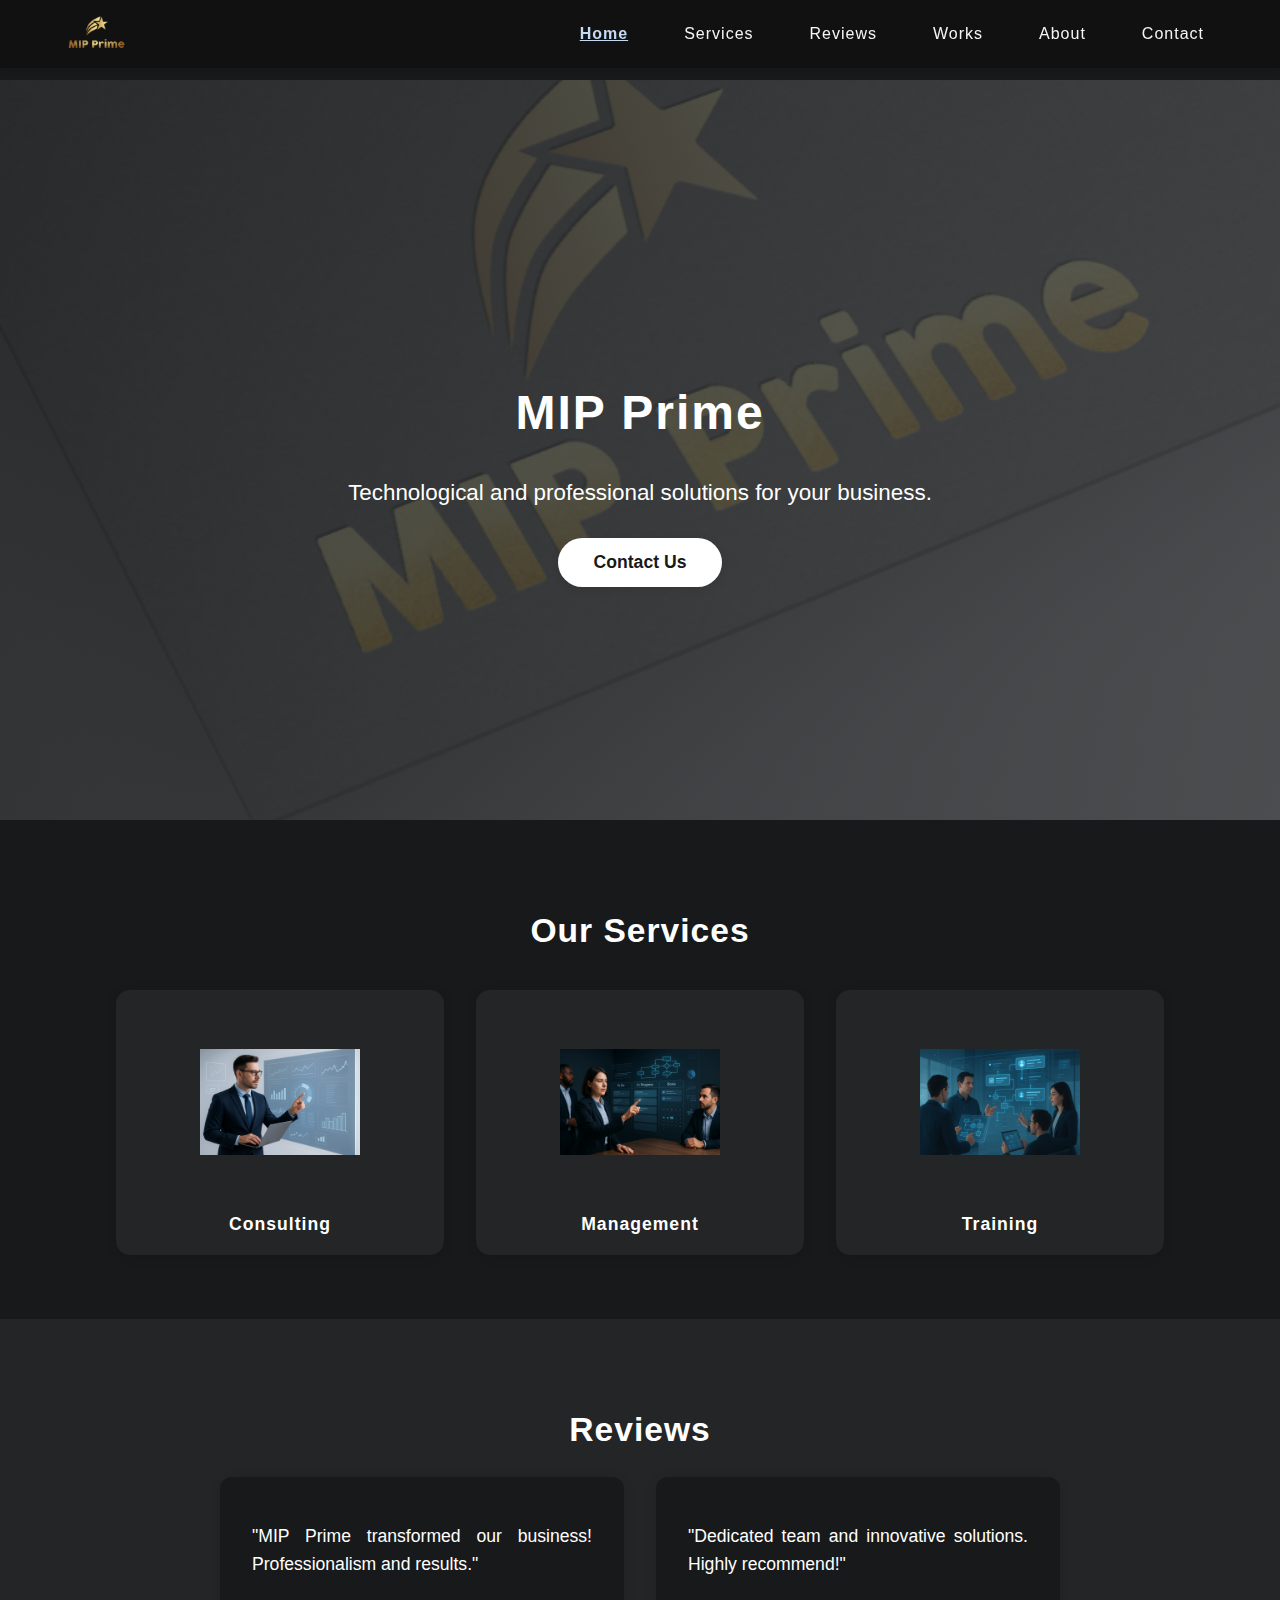
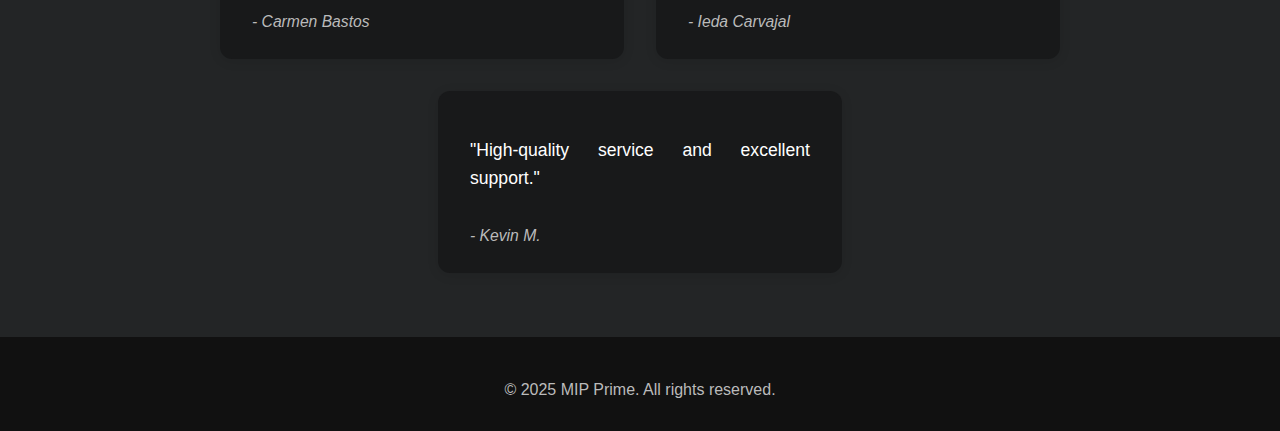
<file: index.html>
<!-- Página inicial da MIP Prime -->
<!DOCTYPE html>
<html lang="en">
<head>
    <!-- Metadados e importação de estilos -->
    <meta charset="UTF-8">
    <meta name="viewport" content="width=device-width, initial-scale=1.0">
    <title>MIP Prime</title>
    <link rel="stylesheet" href="style.css">
</head>
<body>
    <!-- Header fixo com logo e navegação -->
    <header class="header">
        <div class="container header-container">
            <a href="index.html"><img src="images/logo.png" alt="MIP Prime Logo" class="logo"></a>
            <button class="menu-toggle" aria-label="Open menu">&#9776;</button>
            <nav>
                <ul class="nav-list">
                    <li><a href="index.html#home" class="ativo">Home</a></li>
                    <li><a href="index.html#servicos">Services</a></li>
                    <li><a href="index.html#reviews">Reviews</a></li>
                    <li><a href="trabalhos.html">Works</a></li>
                    <li><a href="sobre.html">About</a></li>
                    <li><a href="contato.html">Contact</a></li>
                    
                </ul>
            </nav>
        </div>
    </header>
    <main>
        <!-- Seção Hero: destaque inicial com imagem de fundo -->
        <section id="home" class="hero">
            <!-- imagem de fundo -->
            <img class="hero-bg-video" src="images/background.png" alt="Background image for hero section">
            <!-- Overlay escuro -->
            <div class="hero-overlay"></div>
            <!-- Conteúdo da hero -->
            <h1>MIP Prime</h1>
            <p>Technological and professional solutions for your business.</p>
            <a href="contato.html" class="btn-hero">Contact Us</a>
        </section>
        <!-- Seção de Serviços com galeria de cartões -->
        <section id="servicos" class="section section-dark">
            <div class="container">
                <!-- Título centralizado -->
                <h2>Our Services</h2>
                <!-- Lista de serviços (pode ser removida se não quiser texto) -->
                <ul class="servicos-lista">
                    
                </ul>
                <!-- Modal de vídeo para serviços -->
                <div id="modal-video" class="modal-video" style="display:none;">
                    <div class="modal-video-content">
                        <span class="modal-video-close">&times;</span>
                        <video id="video-servico" width="480" controls autoplay muted>
                            <source src="" type="video/mp4">
                            Your browser does not support HTML5 video.
                        </video>
                    </div>
                </div>
                <!-- Fim do modal de vídeo -->
                <!-- Galeria de cartões de serviços -->
                <div class="servicos-galeria">
                    <!-- Cartão Consultoria -->
                    <div class="servico-card" data-servico="consultoria">
                        <img src="images/consultoria.png" alt="Consulting">
                        <span>Consulting</span>
                        <!-- Texto explicativo oculto -->
                        <div class="servico-info" style="display:none;">
                            We offer specialized consulting to boost results, identify opportunities, and solve your business challenges.
                        </div>
                    </div>
                    <!-- Cartão Gestão -->
                    <div class="servico-card" data-servico="gestao">
                        <img src="images/gestao.png" alt="Management">
                        <span>Management</span>
                        <!-- Texto explicativo oculto -->
                        <div class="servico-info" style="display:none;">
                            Our management is focused on efficiency, innovation, and close monitoring to ensure the success of each stage of your project.
                        </div>
                    </div>
                    <!-- Cartão Treinamento -->
                    <div class="servico-card" data-servico="treinamento">
                        <img src="images/treinamento.png" alt="Training">
                        <span>Training</span>
                        <!-- Texto explicativo oculto -->
                        <div class="servico-info" style="display:none;">
                            We conduct practical and personalized training to empower your team and enhance results.
                        </div>
                    </div>
                </div>
            </div>
        </section>
        <!-- Seção de Reviews/Depoimentos -->
        <section id="reviews" class="section section-light">
            <div class="container">
                <!-- Título centralizado -->
                <h2>Reviews</h2>
                <div class="reviews-lista">
                    <!-- Review 1 -->
                    <div class="review">
                        <p>"MIP Prime transformed our business! Professionalism and results."</p>
                        <span>- Carmen Bastos</span>
                    </div>
                    <!-- Review 2 -->
                    <div class="review">
                        <p>"Dedicated team and innovative solutions. Highly recommend!"</p>
                        <span>- Ieda Carvajal</span>
                    </div>
                    <!-- Review 3 -->
                    <div class="review">
                        <p>"High-quality service and excellent support."</p>
                        <span>- Kevin M. </span>
                    </div>
                </div>
            </div>
        </section>
    </main>
    <!-- Rodapé do site -->
    <footer class="footer">
        <div class="container">
            <p>&copy; 2025 MIP Prime. All rights reserved.</p>
        </div>
    </footer>
    <!-- Importa o JS externo -->
    <script src="script.js"></script>
    <!-- Botão de voltar ao topo -->
    <button id="btn-topo" title="Back to top">
        <svg width="24" height="24" viewBox="0 0 24 24" fill="none" xmlns="http://www.w3.org/2000/svg">
            <circle cx="12" cy="12" r="12" fill="#232526"/>
            <path d="M12 8L8 12H11V16H13V12H16L12 8Z" fill="#fff"/>
        </svg>
    </button>
</body>
</html>
</file>
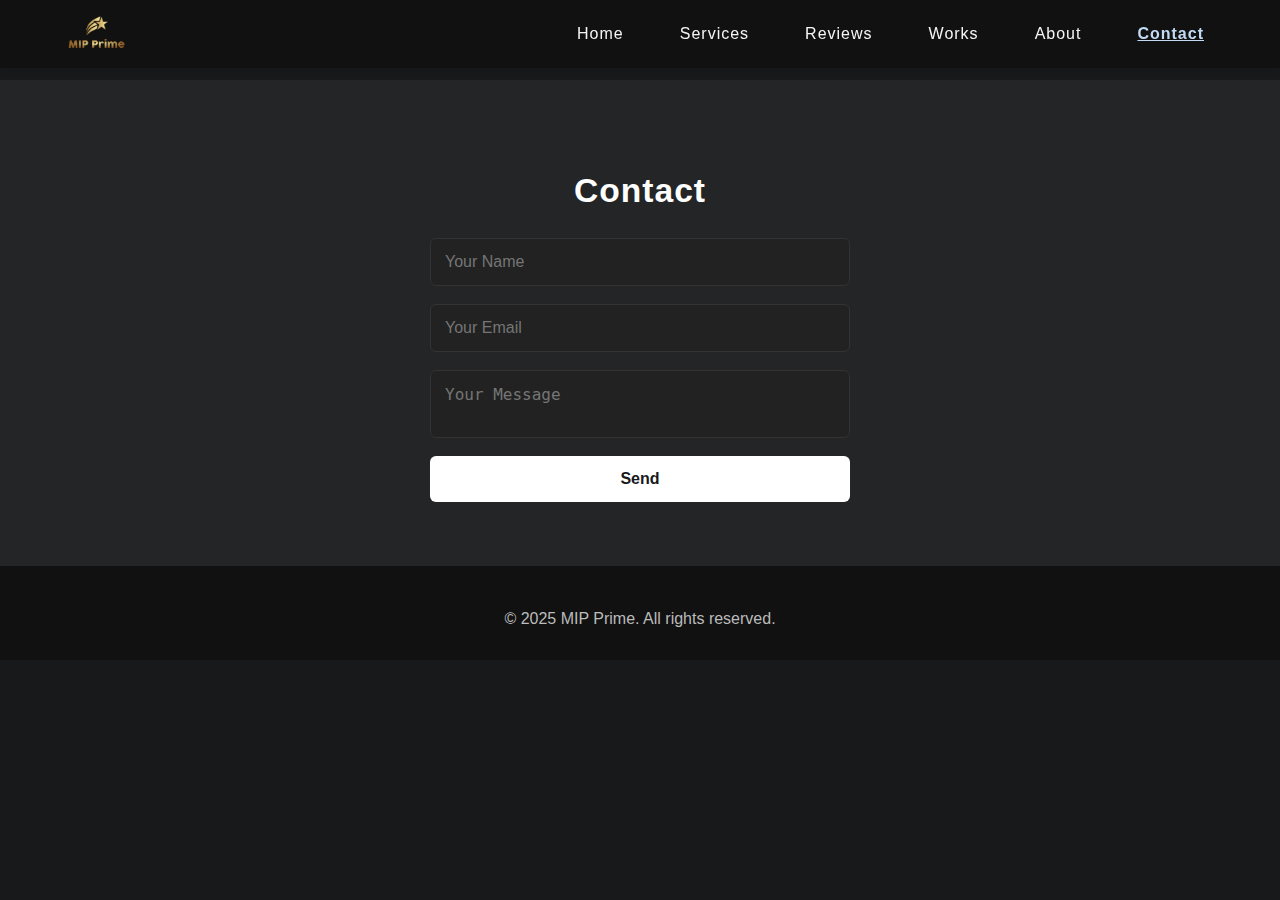
<file: contato.html>
<!-- Página de Contato da MIP Prime -->
<!DOCTYPE html>
<html lang="en">
<head>
    <!-- Metadados e importação de estilos -->
    <meta charset="UTF-8">
    <meta name="viewport" content="width=device-width, initial-scale=1.0">
    <title>Contact | MIP Prime</title>
    <link rel="stylesheet" href="style.css">
</head>
<body>
    <!-- Header fixo com logo e navegação -->
    <header class="header">
        <div class="container header-container">
            <a href="index.html"><img src="images/logo.png" alt="MIP Prime Logo" class="logo"></a>
            <nav>
                <ul class="nav-list">
                    <li><a href="index.html#home">Home</a></li>
                    <li><a href="index.html#servicos">Services</a></li>
                    <li><a href="index.html#reviews">Reviews</a></li>
                    <li><a href="trabalhos.html">Works</a></li>
                    <li><a href="sobre.html">About</a></li>
                    <li><a href="contato.html" class="ativo">Contact</a></li>
                </ul>
            </nav>
        </div>
    </header>
    <main>
        <!-- Seção de Contato -->
        <section id="contato" class="section section-light">
            <div class="container">
                <!-- Título da seção -->
                <h2>Contact</h2>
                <!-- Formulário de contato -->
                <form>
                    <input type="text" placeholder="Your Name" required>
                    <input type="email" placeholder="Your Email" required>
                    <textarea placeholder="Your Message" required></textarea>
                    <button type="submit">Send</button>
                </form>
            </div>
        </section>
    </main>
    <!-- Rodapé do site -->
    <footer class="footer">
        <div class="container">
            <p>&copy; 2025 MIP Prime. All rights reserved.</p>
        </div>
    </footer>
    <!-- Importa o JS externo -->
    <script src="script.js"></script>
    <!-- Botão de voltar ao topo -->
    <button id="btn-topo" title="Back to top">
        <svg width="24" height="24" viewBox="0 0 24 24" fill="none" xmlns="http://www.w3.org/2000/svg">
            <circle cx="12" cy="12" r="12" fill="#232526"/>
            <path d="M12 8L8 12H11V16H13V12H16L12 8Z" fill="#fff"/>
        </svg>
    </button>
</body>
</html>
</file>
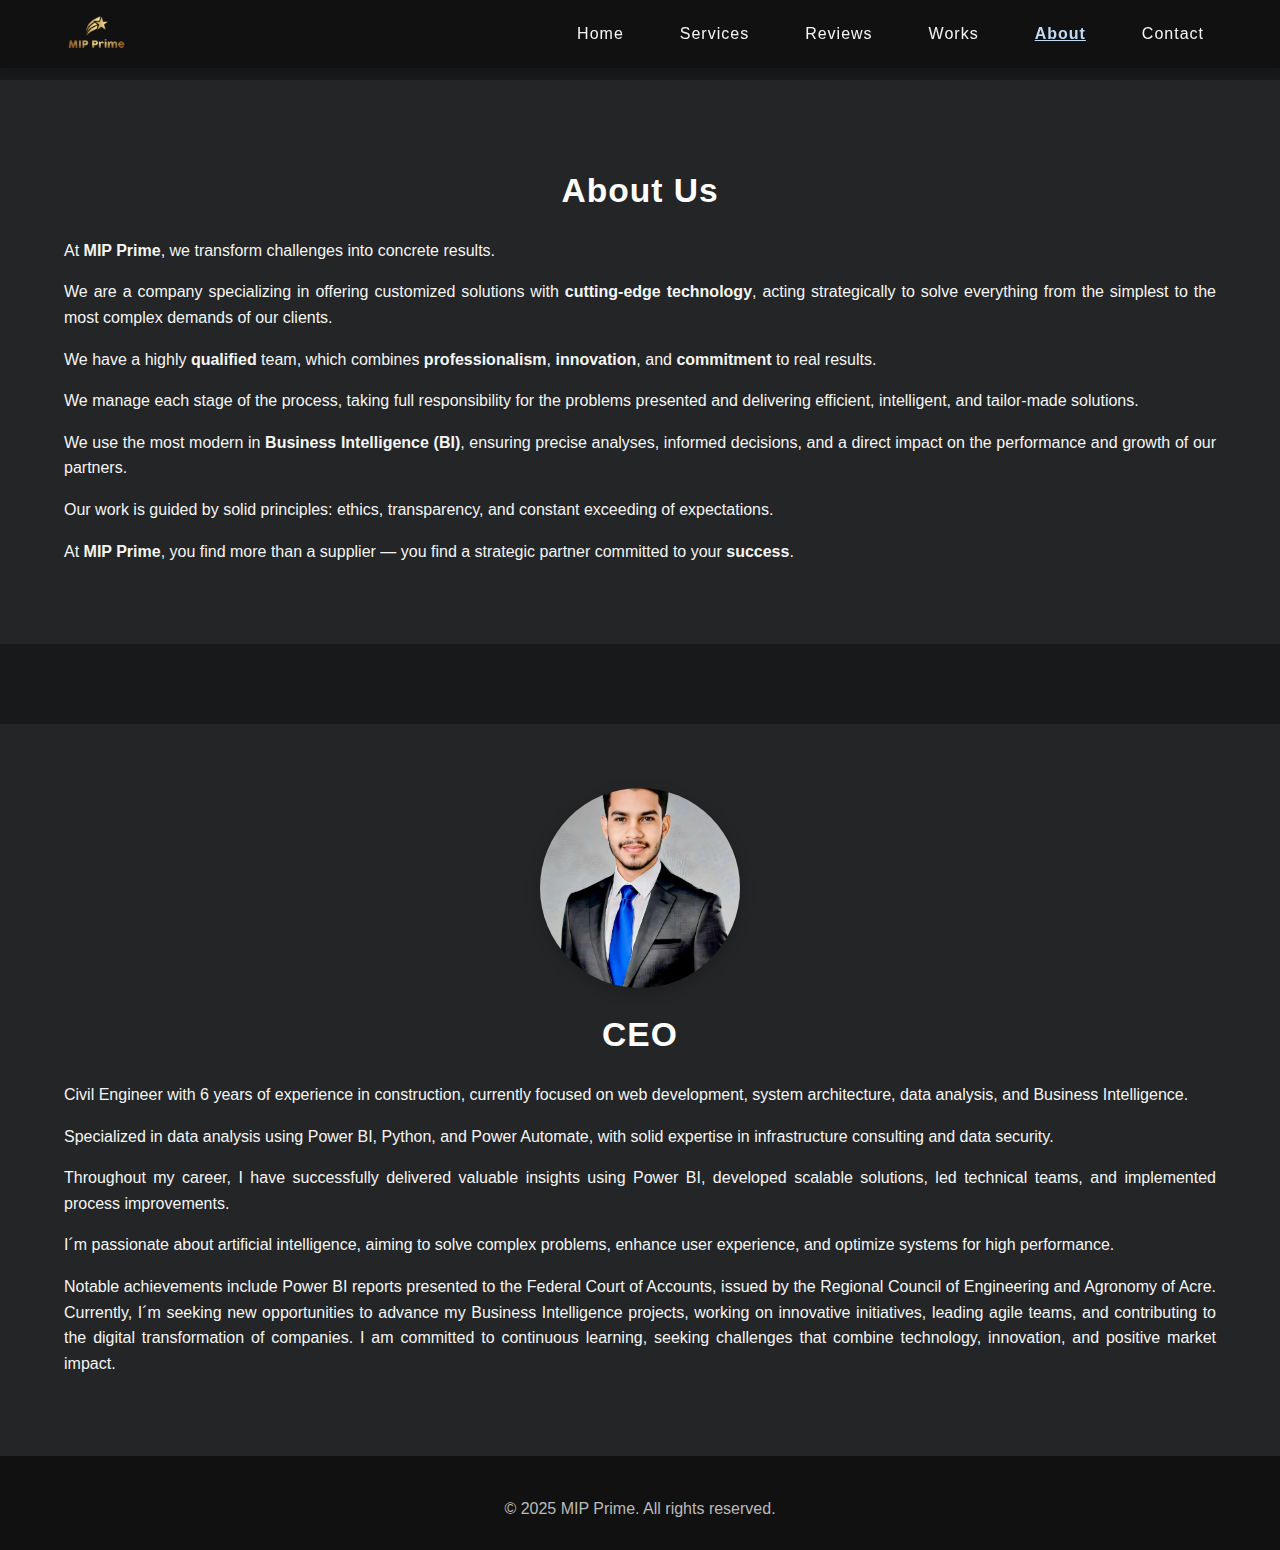
<file: sobre.html>
<!DOCTYPE html>
<html lang="en">
<head>
    <meta charset="UTF-8">
    <meta name="viewport" content="width=device-width, initial-scale=1.0">
    <title>About | MIP Prime</title>
    <link rel="stylesheet" href="style.css">
</head>
<body>
    <header class="header">
        <div class="container header-container">
            <a href="index.html"><img src="images/logo.png" alt="Logo MIP Prime" class="logo"></a>
            <nav>
                <ul class="nav-list">
                    <li><a href="index.html#home">Home</a></li>
                    <li><a href="index.html#servicos">Services</a></li>
                    <li><a href="index.html#reviews">Reviews</a></li>
                    <li><a href="trabalhos.html">Works</a></li>
                    <li><a href="sobre.html" class="ativo">About</a></li>
                    <li><a href="contato.html">Contact</a></li>
                </ul>
            </nav>
        </div>
    </header>
    <main>
        <section id="sobre" class="section section-light">
            <div class="container">
                <h2>About Us</h2>
                <p>At <strong>MIP Prime</strong>, we transform challenges into concrete results.</p> <p> We are a company specializing in offering customized solutions with <strong>cutting-edge technology</strong>, acting strategically to solve everything from the simplest to the most complex demands of our clients.</p>

                    <p>We have a highly <strong>qualified</strong> team, which combines <strong>professionalism</strong>, <strong>innovation</strong>, and <strong>commitment</strong> to real results.</p> <p> We manage each stage of the process, taking full responsibility for the problems presented and delivering efficient, intelligent, and tailor-made solutions.</p>
                    
                    <p> We use the most modern in <strong>Business Intelligence (BI)</strong>, ensuring precise analyses, informed decisions, and a direct impact on the performance and growth of our partners.</p>
                    
                    <p>Our work is guided by solid principles: ethics, transparency, and constant exceeding of expectations.</p>
                    <p>At <strong>MIP Prime</strong>, you find more than a supplier — you find a strategic partner committed to your <strong>success</strong>.</p>
                <p></p>
            </div>
        </section>
    </main>
    <main>
        <section id="ceo-info" class="section section-light">
            <div class="container">
                <div style="text-align: center;">
                    <a href="index.html"><img src="images/ceo.jpeg" class="ceo"></a>
                </div>
                <h2>CEO</h2>
                <p> Civil Engineer with 6 years of experience in construction, currently focused on web development, system architecture, data analysis, and Business Intelligence.</p> 
                <p> Specialized in data analysis using Power BI, Python, and Power Automate, with solid expertise in infrastructure consulting and data security.</p>

                    <p>Throughout my career, I have successfully delivered valuable insights using Power BI, developed scalable solutions, led technical teams, and implemented process improvements.</p>
                    <p> I´m passionate about artificial intelligence, aiming to solve complex problems, enhance user experience, and optimize systems for high performance.</p>
                    
                    <p>Notable achievements include Power BI reports presented to the Federal Court of Accounts, issued by the Regional Council of Engineering and Agronomy of Acre.
                    
                    Currently, I´m seeking new opportunities to advance my Business Intelligence projects, working on innovative initiatives, leading agile teams, and contributing to the digital transformation of companies. I am committed to continuous learning, seeking challenges that combine technology, innovation, and positive market impact.</p>
                <p></p>
            </div>
        </section>
    </main>
    <footer class="footer">
        <div class="container">
            <p>&copy; 2025 MIP Prime. All rights reserved.</p>
        </div>
    </footer>
    <script src="script.js"></script>
    <button id="btn-topo" title="Back to top">
        <svg width="24" height="24" viewBox="0 0 24 24" fill="none" xmlns="http://www.w3.org/2000/svg">
            <circle cx="12" cy="12" r="12" fill="#232526"/>
            <path d="M12 8L8 12H11V16H13V12H16L12 8Z" fill="#fff"/>
        </svg>
    </button>
</body>
</html>
</file>
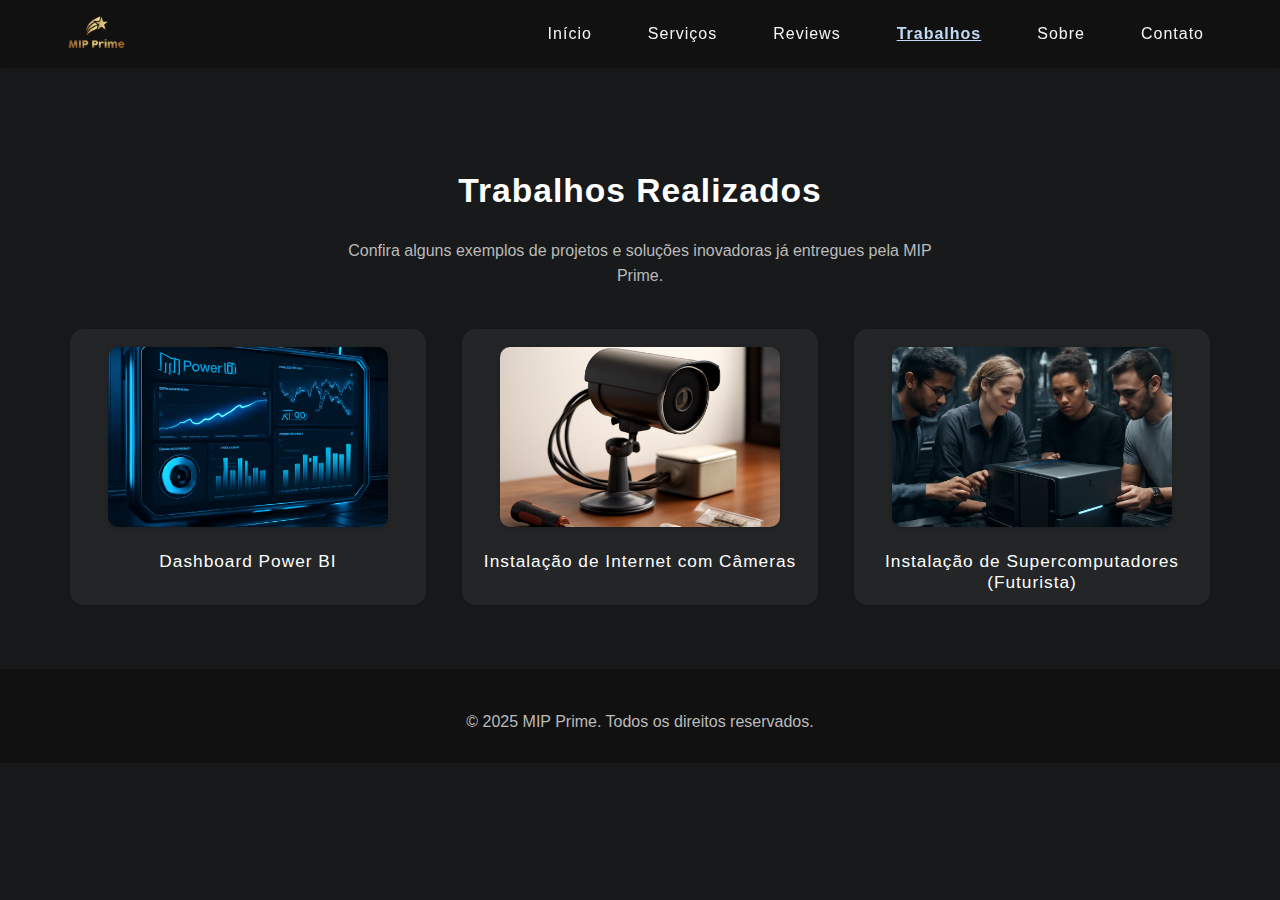
<file: trabalhos.html>
<!-- Página de Trabalhos Realizados da MIP Prime -->
<!DOCTYPE html>
<html lang="pt-br">
<head>
    <!-- Metadados e importação de estilos -->
    <meta charset="UTF-8">
    <meta name="viewport" content="width=device-width, initial-scale=1.0">
    <title>Trabalhos Realizados | MIP Prime</title>
    <link rel="stylesheet" href="style.css">
</head>
<body>
    <!-- Header fixo com logo e navegação -->
    <header class="header">
        <div class="container header-container">
            <a href="index.html"><img src="images/logo.png" alt="Logo MIP Prime" class="logo"></a>
            <nav>
                <ul class="nav-list">
                    <li><a href="index.html#home">Início</a></li>
                    <li><a href="index.html#servicos">Serviços</a></li>
                    <li><a href="index.html#reviews">Reviews</a></li>
                    <li><a href="trabalhos.html" class="ativo">Trabalhos</a></li>
                    <li><a href="sobre.html">Sobre</a></li>
                    <li><a href="contato.html">Contato</a></li>
                    
                </ul>
            </nav>
        </div>
    </header>
    <main>
        <!-- Seção de Trabalhos Realizados -->
        <section id="trabalhos" class="section section-dark">
            <div class="container">
                <!-- Título centralizado -->
                <h2>Trabalhos Realizados</h2>
                <p style="text-align:center; color:#bbb; max-width:600px; margin:0 auto 36px auto;">Confira alguns exemplos de projetos e soluções inovadoras já entregues pela MIP Prime.</p>
                <!-- Galeria de imagens dos trabalhos -->
                <div class="trabalhos-galeria">
                    <!-- Dashboard Power BI -->
                    <div class="trabalho-card">
                        <img src="images/trabalho_powerbi.webp" alt="Dashboard Power BI">
                        <span>Dashboard Power BI</span>
                    </div>
                    <!-- Instalação de Internet com Câmeras -->
                    <div class="trabalho-card">
                        <img src="images/trabalho_cameras.webp" alt="Instalação de Internet e Câmeras">
                        <span>Instalação de Internet com Câmeras</span>
                    </div>
                    <!-- Instalação de Supercomputadores -->
                    <div class="trabalho-card">
                        <img src="images/trabalho_supercomputador.webp" alt="Instalação de Supercomputadores">
                        <span>Instalação de Supercomputadores (Futurista)</span>
                    </div>
                </div>
            </div>
        </section>
    </main>
    <!-- Rodapé do site -->
    <footer class="footer">
        <div class="container">
            <p>&copy; 2025 MIP Prime. Todos os direitos reservados.</p>
        </div>
    </footer>
    <!-- Importa o JS externo -->
    <script src="script.js"></script>
    <!-- Botão de voltar ao topo -->
    <button id="btn-topo" title="Voltar ao topo">
        <svg width="24" height="24" viewBox="0 0 24 24" fill="none" xmlns="http://www.w3.org/2000/svg">
            <circle cx="12" cy="12" r="12" fill="#232526"/>
            <path d="M12 8L8 12H11V16H13V12H16L12 8Z" fill="#fff"/>
        </svg>
    </button>
</body>
</html>
</file>
<file: style.css>
/*
  CSS principal do site MIP Prime
  - Layout escuro, moderno e responsivo
  - Estilos para header, hero, seções, galeria de serviços, reviews, formulário, rodapé e botão de voltar ao topo
*/

body {
    margin: 0;
    font-family: 'Segoe UI', Arial, sans-serif;
    background: #18191a; /* Fundo escuro */
    color: #f5f5f5;      /* Texto claro */
}

/* Container centralizador para limitar largura do conteúdo */
.container {
    width: 90%;
    max-width: 1200px;
    margin: 0 auto;
}

/* Header fixo no topo com sombra */
.header {
    background: #111;
    position: fixed; /* Fixa no topo */
    top: 0;
    left: 0;
    width: 100%;
    z-index: 1000;
    box-shadow: 0 2px 8px rgba(0,0,0,0.12);
}
.header-container {
    display: flex;
    align-items: center;
    justify-content: space-between;
    padding: 12px 0;
    position: relative;
}
.logo {
    height: 44px;
    margin-right: 0;
    margin-left: 0;
    display: block;
}

/* Navegação principal */
.nav-list {
    list-style: none;
    display: flex;
    gap: 32px;
    margin: 0;
    padding: 0;
    justify-content: flex-end;
    align-items: center;
}
.nav-list a {
    text-decoration: none;
    color: #f5f5f5;
    font-weight: 500;
    letter-spacing: 1px;
    transition: color 0.2s;
    padding: 6px 12px;
    border-radius: 4px;
}
.nav-list a:hover {
    background: #222;
    color: #fff;
}
.nav-list a.ativo {
    font-weight: bold;
    text-decoration: underline;
    color: #c2daf4;
}

/* Seção Hero (destaque inicial com imagem de fundo) */
.hero {
    position: relative;
    overflow: hidden;
    color: #fff;
    padding: 120px 0 80px 0;
    text-align: center;
    min-height: 60vh;
    display: flex;
    align-items: center;
    justify-content: center;
    flex-direction: column;
    /* Remover background-image */
    background: none;
}
.hero-bg-video {
    position: absolute;
    top: 0;
    left: 0;
    width: 100%;
    height: 100%;
    object-fit: cover;
    z-index: 1;
    pointer-events: none;
}
.hero-overlay {
    position: absolute;
    top: 0;
    left: 0;
    width: 100%;
    height: 100%;
    background: linear-gradient(120deg, rgba(35,37,38,0.85) 0%, rgba(65,67,69,0.85) 100%);
    z-index: 2;
}
.hero h1, .hero p, .btn-hero {
    position: relative;
    z-index: 3;
}
.hero h1 {
    font-size: 3rem;
    margin-bottom: 18px;
    letter-spacing: 2px;
}
.hero p {
    font-size: 1.4rem;
    margin-bottom: 32px;
}
.btn-hero {
    background: #fff;
    color: #18191a;
    padding: 14px 36px;
    border: none;
    border-radius: 30px;
    font-size: 1.1rem;
    font-weight: 600;
    text-decoration: none;
    box-shadow: 0 2px 8px rgba(0,0,0,0.10);
    transition: background 0.2s, color 0.2s;
    cursor: pointer;
}
.btn-hero:hover {
    background: #e0e0e0;
    color: #111;
}

/* Espaçamento do conteúdo principal para não ficar atrás do header */
main {
    margin-top: 80px;
}

/* Seções principais */
.section {
    padding: 64px 0;
}
.section-light {
    background: #232526;
    color: #f5f5f5;
}
.section-dark {
    background: #18191a;
    color: #e0e0e0;
}
.section h2 {
    font-size: 2.1rem;
    margin-bottom: 28px;
    color: #fff;
    letter-spacing: 1px;
}
/* Centraliza o título da seção de serviços */
.section-dark h2 {
    text-align: center;
}
/* Centraliza o título da seção de reviews */
.section-light h2 {
    text-align: center;
}

/* Lista de serviços (pode ser removida se não quiser texto) */
.servicos-lista {
    list-style: disc inside;
    font-size: 1.15rem;
    color: #ccc;
    padding-left: 20px;
}

/* Galeria de cartões de serviços */
.servicos-galeria {
    display: flex;
    gap: 32px;
    justify-content: center;
    margin-top: 40px;
    flex-wrap: wrap;
}
.servico-card {
    background: #232526;
    border-radius: 14px;
    box-shadow: 0 2px 12px rgba(0,0,0,0.10);
    padding: 32px 24px 20px 24px;
    display: flex;
    flex-direction: column;
    align-items: center;
    width: 280px;
    transition: transform 0.2s, box-shadow 0.2s;
}
.servico-card img {
    width: 160px;
    height: 160px;
    object-fit: contain;
    margin-bottom: 24px;
}
.servico-card span {
    color: #fff;
    font-size: 1.1rem;
    font-weight: 600;
    text-align: center;
    margin-top: 8px;
    letter-spacing: 1px;
}
.servico-card:hover {
    transform: translateY(-8px) scale(1.04);
    box-shadow: 0 8px 32px rgba(0,0,0,0.18);
}
.servico-card.destaque {
    transform: scale(1.12) translateY(-12px);
    box-shadow: 0 12px 40px 0 rgba(0,0,0,0.28), 0 2px 12px rgba(0,0,0,0.18);
    z-index: 10;
    border: 2px solid #c2daf4;
}

/* Seção de reviews/depoimentos */
.reviews-lista {
    display: flex;
    flex-wrap: wrap;
    gap: 32px;
    justify-content: center;
    margin-top: 24px;
}
.review {
    background: #18191a;
    color: #fff;
    border-radius: 12px;
    box-shadow: 0 2px 12px rgba(0,0,0,0.10);
    padding: 28px 32px;
    max-width: 340px;
    min-width: 240px;
    font-size: 1.1rem;
    display: flex;
    flex-direction: column;
    align-items: flex-start;
    transition: transform 0.2s, box-shadow 0.2s;
}
.review:hover {
    transform: translateY(-6px) scale(1.03);
    box-shadow: 0 6px 24px rgba(0,0,0,0.18);
}
.review span {
    margin-top: 18px;
    font-size: 0.98rem;
    color: #bbb;
    font-style: italic;
}

.ceo {
    display: block;
    margin: 0 auto;
    max-width: 100%;
    height: auto;
    border-radius: 50%; /* Adiciona borda arredondada se desejar */
    width: 200px; /* Define um tamanho fixo, ajuste conforme necessário */
    height: 200px;
    object-fit: cover; /* Garante que a imagem preencha o círculo sem distorção */
    box-shadow: 0 4px 15px rgba(0,0,0,0.2);
}

/* Formulário de contato */
form {
    display: flex;
    flex-direction: column;
    gap: 18px;
    max-width: 420px;
    margin: 0 auto;
}
input, textarea {
    padding: 14px;
    border: 1px solid #333;
    border-radius: 6px;
    font-size: 1rem;
    background: #222;
    color: #fff;
    resize: none;
}
input:focus, textarea:focus {
    outline: 2px solid #0077ff;
    border-color: #0077ff;
}
button {
    background: #fff;
    color: #18191a;
    border: none;
    padding: 14px;
    border-radius: 6px;
    font-size: 1rem;
    font-weight: 600;
    cursor: pointer;
    transition: background 0.2s, color 0.2s;
}
button:hover {
    background: #e0e0e0;
    color: #111;
}

/* Rodapé */
.footer {
    background: #111;
    color: #bbb;
    text-align: center;
    padding: 28px 0 16px 0;
    font-size: 1rem;
    margin-top: 0;
}

/* Botão de voltar ao topo */
#btn-topo {
    position: fixed;
    bottom: 32px;
    right: 32px;
    width: 64px;
    height: 64px;
    background: none;
    border: none;
    outline: none;
    cursor: pointer;
    z-index: 2000;
    opacity: 0;
    pointer-events: none;
    transition: opacity 0.3s;
    box-shadow: 0 4px 16px rgba(0,0,0,0.18);
    border-radius: 50%;
    padding: 0;
    display: flex;
    align-items: center;
    justify-content: center;
}
#btn-topo svg {
    display: block;
    width: 40px;
    height: 40px;
}
#btn-topo.mostrar {
    opacity: 1;
    pointer-events: auto;
}
#btn-topo:hover svg circle {
    fill: #414345;
}

/* Responsividade para telas menores */
@media (max-width: 700px) {
    .header-container {
        flex-direction: column;
        gap: 16px;
    }
    .nav-list {
        flex-direction: column;
        gap: 12px;
    }
    .hero {
        padding: 80px 0 40px 0;
    }
    main {
        margin-top: 120px;
    }
    .section {
        padding: 36px 0;
    }
    #btn-topo {
        bottom: 16px;
        right: 16px;
        width: 56px;
        height: 56px;
    }
    #btn-topo svg {
        width: 32px;
        height: 32px;
    }
}
@media (max-width: 900px) {
    .reviews-lista {
        flex-direction: column;
        align-items: center;
        gap: 20px;
    }
    .review {
        max-width: 95vw;
        width: 100%;
    }
    .servicos-galeria {
        gap: 18px;
    }
    .servico-card {
        width: 180px;
        padding: 18px 6px 10px 6px;
    }
    .servico-card img {
        width: 90px;
        height: 90px;
    }
}

.servico-info {
    background: #232526;
    color: #fff;
    border-radius: 8px;
    box-shadow: 0 2px 8px rgba(0,0,0,0.10);
    margin-top: 18px;
    padding: 18px 16px;
    font-size: 1rem;
    text-align: center;
    transition: max-height 0.3s ease, opacity 0.3s ease;
    max-height: 200px;
    opacity: 1;
}
.servico-info[style*='display:none'] {
    max-height: 0;
    opacity: 0;
    padding: 0 16px;
    margin-top: 0;
    overflow: hidden;
}

.modal-video {
    display: flex;
    align-items: center;
    justify-content: center;
    position: fixed;
    z-index: 3000;
    left: 0;
    top: 0;
    width: 100vw;
    height: 100vh;
    background: rgba(0,0,0,0.85);
    transition: opacity 0.2s;
}
.modal-video-content {
    background: #232526;
    border-radius: 12px;
    box-shadow: 0 8px 32px rgba(0,0,0,0.28);
    padding: 24px 24px 16px 24px;
    position: relative;
    display: flex;
    flex-direction: column;
    align-items: center;
    max-width: 95vw;
    max-height: 90vh;
}
.modal-video video {
    max-width: 80vw;
    max-height: 60vh;
    border-radius: 8px;
    background: #000;
}
.modal-video-close {
    position: absolute;
    top: 10px;
    right: 18px;
    font-size: 2.2rem;
    color: #fff;
    cursor: pointer;
    z-index: 10;
    transition: color 0.2s;
}
.modal-video-close:hover {
    color: #c2daf4;
}
@media (max-width: 700px) {
    .modal-video-content {
        padding: 8px 2vw 8px 2vw;
    }
    .modal-video video {
        max-width: 98vw;
        max-height: 40vh;
    }
}

.trabalhos-galeria {
    display: flex;
    gap: 36px;
    justify-content: center;
    flex-wrap: wrap;
    margin-top: 40px;
}
.trabalho-card {
    background: #232526;
    border-radius: 14px;
    box-shadow: 0 2px 12px rgba(0,0,0,0.12);
    padding: 18px 18px 12px 18px;
    display: flex;
    flex-direction: column;
    align-items: center;
    width: 320px;
    transition: transform 0.2s, box-shadow 0.2s;
}
.trabalho-card img {
    width: 100%;
    max-width: 280px;
    height: 180px;
    object-fit: cover;
    border-radius: 10px;
    margin-bottom: 18px;
    box-shadow: 0 2px 8px rgba(0,0,0,0.18);
}
.trabalho-card span {
    color: #fff;
    font-size: 1.08rem;
    font-weight: 500;
    text-align: center;
    margin-top: 6px;
    letter-spacing: 1px;
}
.trabalho-card:hover {
    transform: scale(1.04) translateY(-6px);
    box-shadow: 0 8px 32px rgba(0,0,0,0.18);
}
@media (max-width: 900px) {
    .trabalhos-galeria {
        gap: 18px;
    }
    .trabalho-card {
        width: 95vw;
        max-width: 340px;
        padding: 10px 4px 8px 4px;
    }
    .trabalho-card img {
        max-width: 95vw;
        height: 120px;
    }
}

@media (max-width: 600px) {
  .header-container {
    flex-direction: column;
    align-items: flex-start;
    padding: 8px 4vw;
  }
  .logo {
    height: 36px;
    margin-bottom: 8px;
  }
  .nav-list {
    flex-direction: column;
    gap: 8px;
    width: 100%;
    align-items: flex-start;
    background: #111;
    position: absolute;
    top: 60px;
    right: 0;
    left: 0;
    z-index: 1001;
    padding: 12px 0 12px 0;
    display: none;
  }
  .nav-list.mostrar {
    display: flex;
  }
  .menu-toggle {
    display: block;
    background: none;
    border: none;
    color: #fff;
    font-size: 2.2rem;
    position: absolute;
    top: 10px;
    right: 18px;
    z-index: 1100;
    cursor: pointer;
  }
  .hero {
    padding: 60px 0 30px 0;
    min-height: 40vh;
  }
  .hero h1 {
    font-size: 2rem;
  }
  .hero p {
    font-size: 1.1rem;
  }
  .btn-hero {
    width: 100%;
    font-size: 1rem;
    padding: 12px 0;
  }
  .servicos-galeria, .trabalhos-galeria {
    flex-direction: column;
    gap: 16px;
    align-items: center;
  }
  .servico-card, .trabalho-card {
    width: 95vw;
    max-width: 340px;
    padding: 10px 4px 8px 4px;
  }
  .servico-card img, .trabalho-card img {
    width: 90px;
    height: 90px;
    max-width: 90vw;
  }
  .modal-video video {
    max-width: 98vw;
    max-height: 40vh;
  }
}

/* Botão do menu hambúrguer (desktop: oculto) */
.menu-toggle {
  display: none;
} 
.section p {
    text-align: justify;
    line-height: 1.6;
    margin-bottom: 16px;
}
/* Seção de Trabalhos Realizados */
</file>
